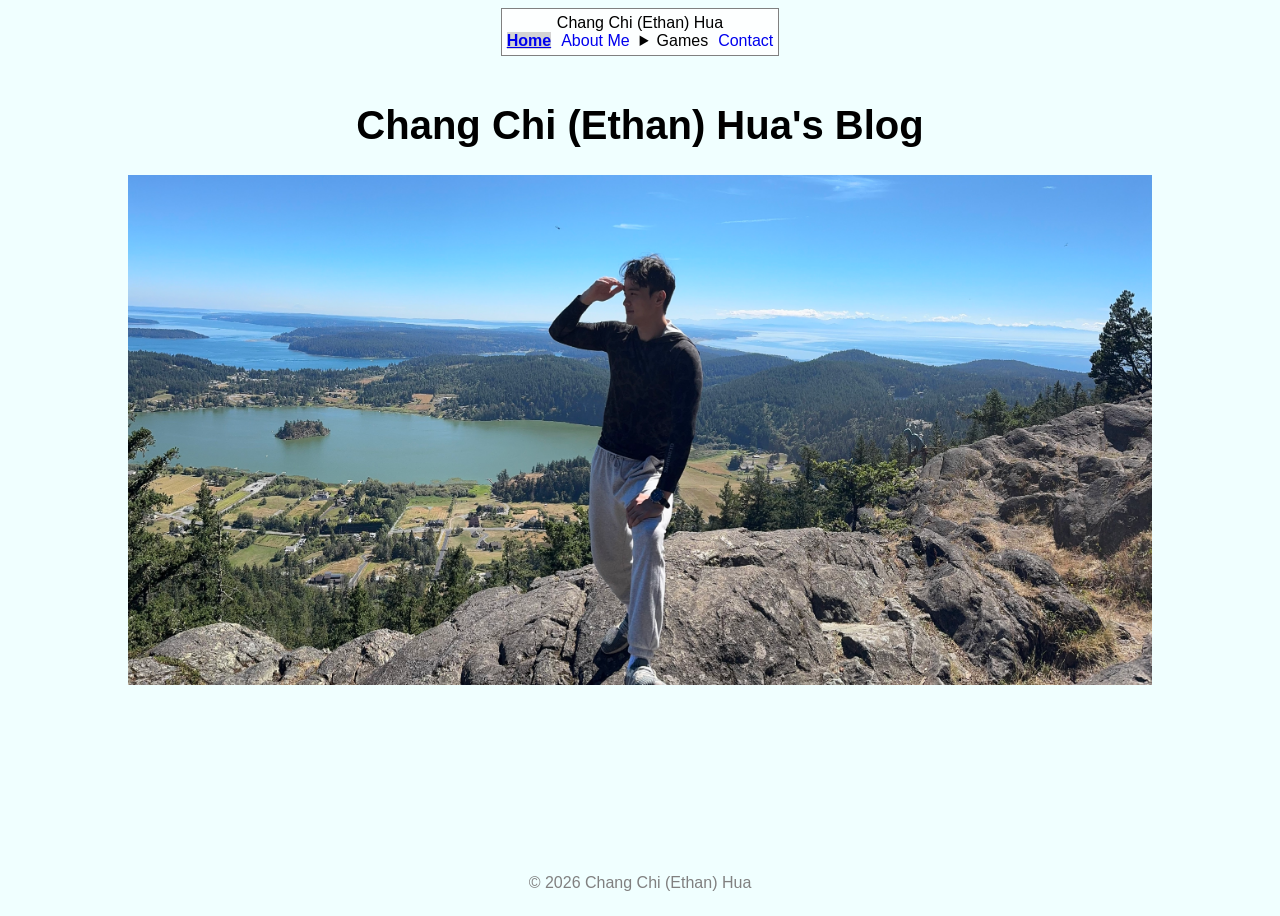
<file: index.html>
<!DOCTYPE html>
<html lang="en">
<head>
    <meta charset="UTF-8">
    <meta name="viewport" content="width=device-width, initial-scale=1.0">
    <title>My Website</title>
    <link rel="stylesheet" href="shared.css">
</head>
<body>
    <nav>
        <p class="site-title">Chang Chi (Ethan) Hua</p>
        <ul>
            <li><a href="index.html" class="current-page">Home</a></li>
            <li><a href="about.html">About Me</a></li>
            <li>
                <details>
                    <summary>Games</summary>
                    <ul>
                        <li><a href="games/crossword.html">Crossword</a></li>
                        <li>coming soon!</li>
                        <li>coming soon!</li>
                        <li>coming soon!</li>
                    </ul>
                </details>
            </li>
            <li><a href="contact.html">Contact</a></li>
        </ul>
    </nav>
    <main class="centered">
        <header class="centered">
            <h1>Chang Chi (Ethan) Hua's Blog</h1>
            <img src="images/IMG_9049.jpeg" alt="Me standing on the rock with mountains in the background">
        </header>
    </main>
    <footer>
        <p>&copy; 2026 Chang Chi (Ethan) Hua</p>
    </footer>
</body>
</html>
</file>
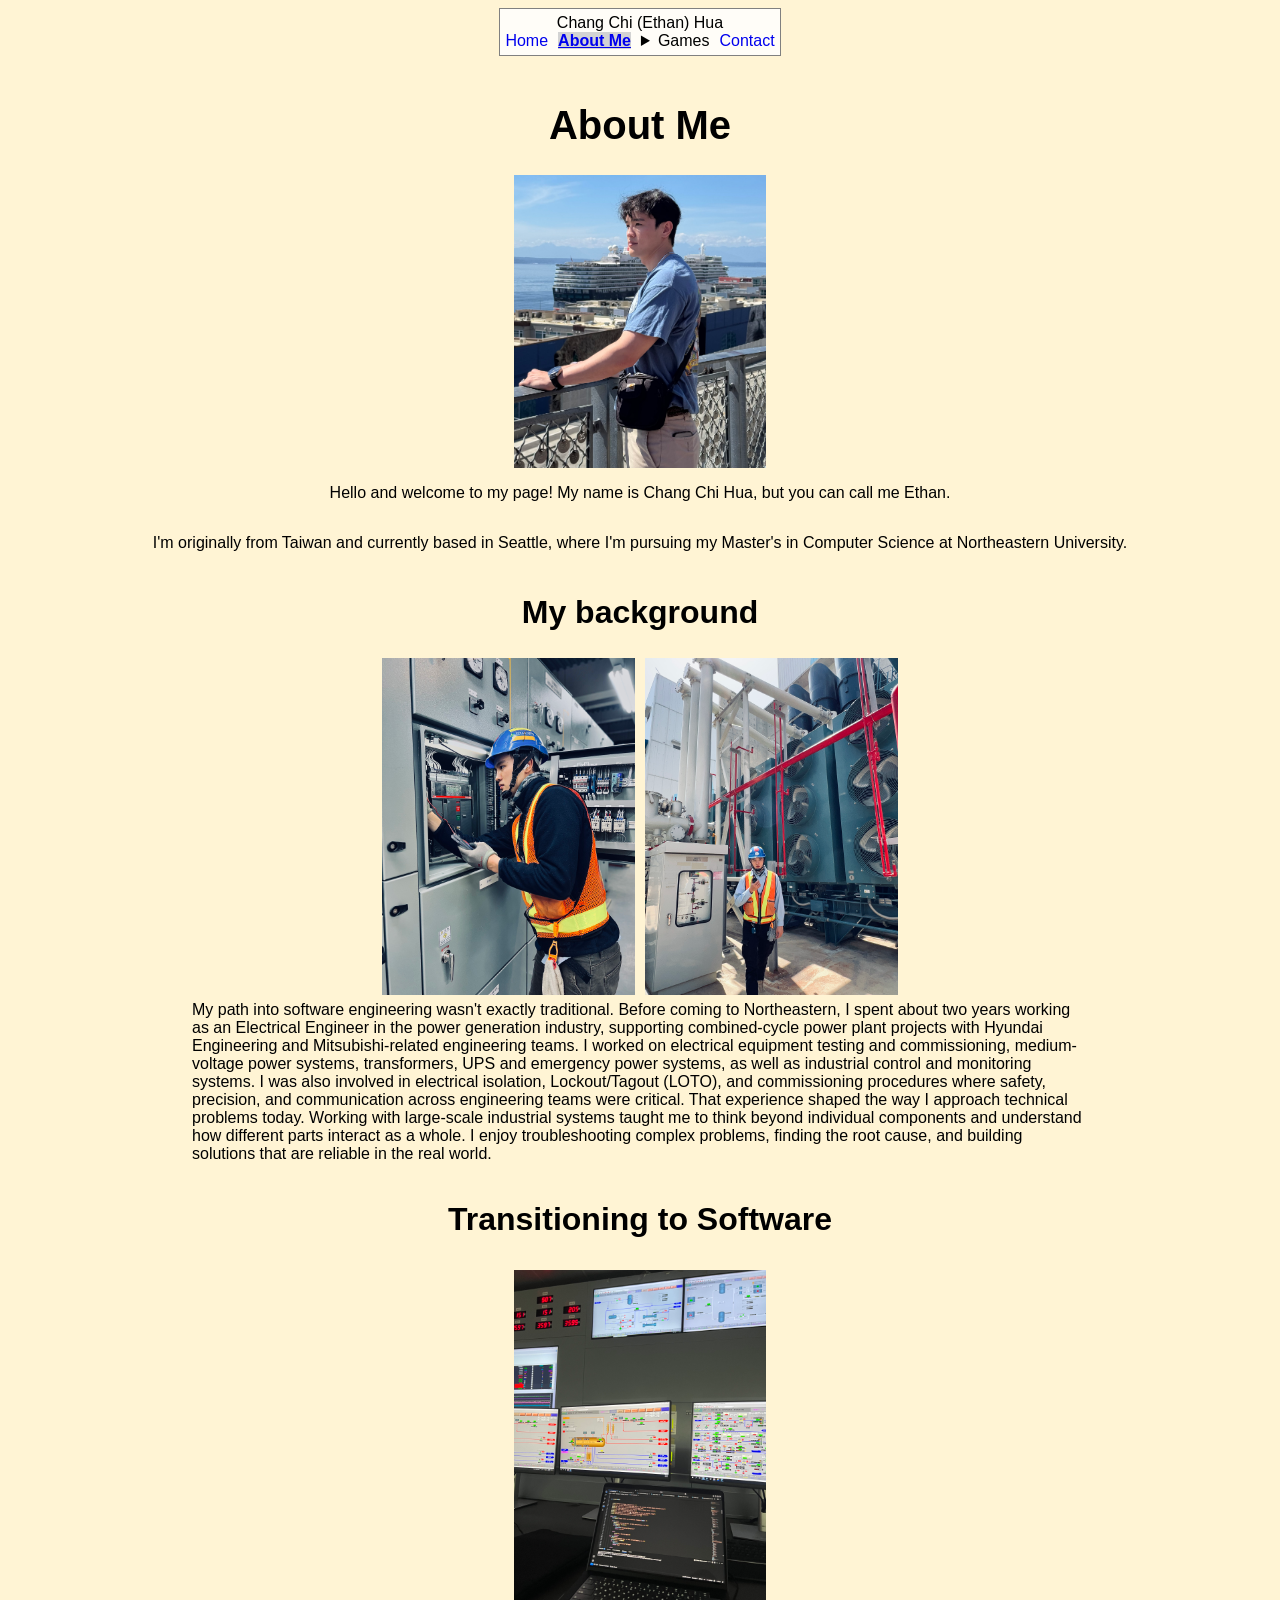
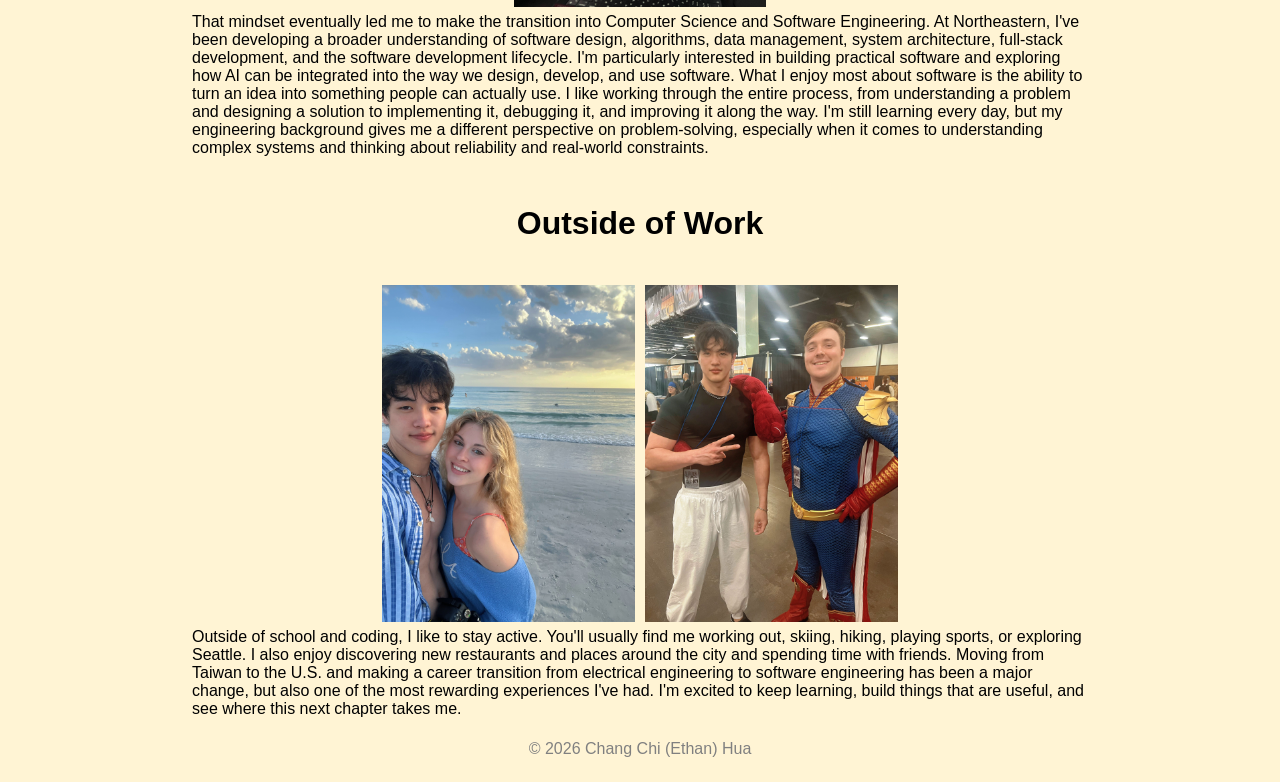
<file: about.html>
<!DOCTYPE html>
<html lang="en">
    <head>
        <meta charset="UTF-8">
        <meta name="viewport" content="width=device-width, initial-scale=1.0">
        <title>About me</title>
        <link rel="stylesheet" href="shared.css">
        <link rel="stylesheet" href="about.css">
    </head>
    <body>
        <nav>
            <p class="site-title">Chang Chi (Ethan) Hua</p>
            <ul>
                <li><a href="index.html">Home</a></li>
                <li><a href="about.html" class="current-page">About Me</a></li>
                <li>
                    <details>
                        <summary>Games</summary>
                        <ul>
                            <li><a href="games/crossword.html">Crossword</a></li>
                            <li>coming soon!</li>
                            <li>coming soon!</li>
                            <li>coming soon!</li>
                        </ul>
                    </details>
                </li>
                <li><a href="contact.html">Contact</a></li>
            </ul>
        </nav>
        <main class="centered">
            <header class="centered">
                <h1>About Me</h1>
                <img src="images/IMG_9426.jpg" alt="Me standing by the shore">
            </header>
                <p>Hello and welcome to my page! My name is Chang Chi Hua, but you can call me Ethan.</p>
                <p>I'm originally from Taiwan and currently based in Seattle, where I'm pursuing my Master's in Computer Science at Northeastern University.</p>
            </section>
            <section class="centered">
                <h2>My background</h2>
                <div>
                    <img src="images/IMG_4835.jpg" alt="Me troubleshooting the electrical panel">
                    <img src="images/IMG_5615.jpg" alt="Me standing next to HV transformer">
                </div>

                <p>
                    My path into software engineering wasn't exactly traditional. Before coming to Northeastern, I spent about two years working as an Electrical Engineer in the power generation industry, supporting combined-cycle power plant projects with Hyundai Engineering and Mitsubishi-related engineering teams. I worked on electrical equipment testing and commissioning, medium-voltage power systems, transformers, UPS and emergency power systems, as well as industrial control and monitoring systems. I was also involved in electrical isolation, Lockout/Tagout (LOTO), and commissioning procedures where safety, precision, and communication across engineering teams were critical.
                    That experience shaped the way I approach technical problems today. Working with large-scale industrial systems taught me to think beyond individual components and understand how different parts interact as a whole. I enjoy troubleshooting complex problems, finding the root cause, and building solutions that are reliable in the real world.
                </p>
            </section>
            <section class="centered">
                <h3>Transitioning to Software</h3>
                <img src="images/IMG_6517.jpg" alt="A picture of the power plant's control room">
                <p>
                    That mindset eventually led me to make the transition into Computer Science and Software Engineering. At Northeastern, I've been developing a broader understanding of software design, algorithms, data management, system architecture, full-stack development, and the software development lifecycle. I'm particularly interested in building practical software and exploring how AI can be integrated into the way we design, develop, and use software.
                    What I enjoy most about software is the ability to turn an idea into something people can actually use. I like working through the entire process, from understanding a problem and designing a solution to implementing it, debugging it, and improving it along the way. I'm still learning every day, but my engineering background gives me a different perspective on problem-solving, especially when it comes to understanding complex systems and thinking about reliability and real-world constraints.
                </p>
            </section>
            <section class="centered">
                <h4>Outside of Work</h4>
                <div>
                    <img src="images/IMG_3268.jpg" alt="Me and my girlfriend at the Siesta Key in Florida">
                    <img src="images/IMG_4182.jpg" alt="Me cosplaying as Toji from jjk during a comic con with homelander">
                </div>
                
                    <p>
                        Outside of school and coding, I like to stay active. You'll usually find me working out, skiing, hiking, playing sports, or exploring Seattle. I also enjoy discovering new restaurants and places around the city and spending time with friends.
                        Moving from Taiwan to the U.S. and making a career transition from electrical engineering to software engineering has been a major change, but also one of the most rewarding experiences I've had. I'm excited to keep learning, build things that are useful, and see where this next chapter takes me.
                    </p>
            </section>
        </main>
        <footer>
            <p>&copy; 2026 Chang Chi (Ethan) Hua</p>
        </footer>
    </body>
</html>
</file>
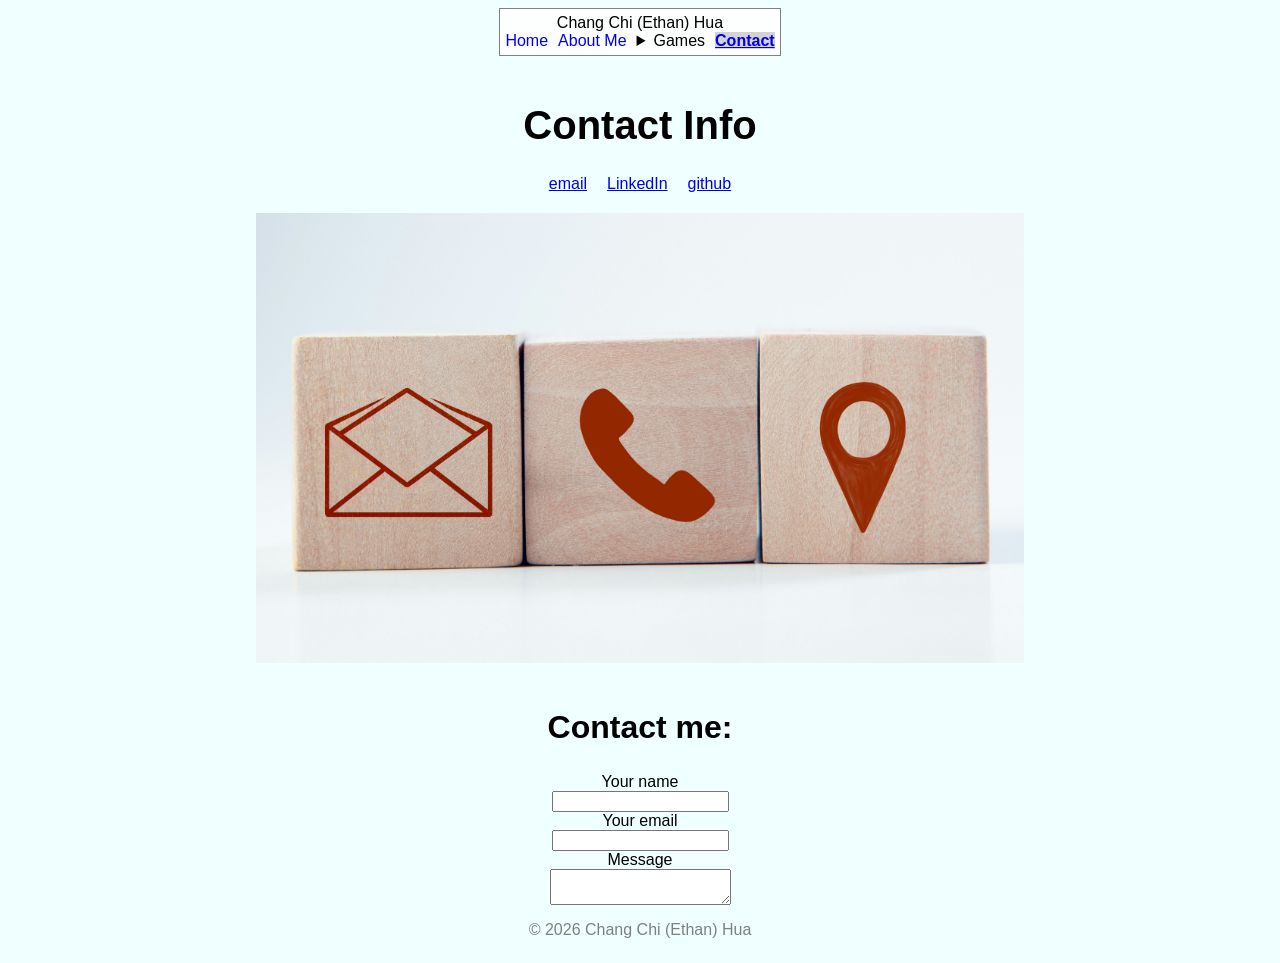
<file: contact.html>
<!DOCTYPE html>
<html lang="en">
<head>
    <meta charset="UTF-8">
    <meta name="viewport" content="width=device-width, initial-scale=1.0">
    <title>Contact</title>
    <link rel="stylesheet" href="shared.css">
    <link rel="stylesheet" href="contact.css">
</head>
<body class="Contact">
    <nav>
        <p class="site-title">Chang Chi (Ethan) Hua</p>
        <ul>
            <li><a href="index.html">Home</a></li>
            <li><a href="about.html">About Me</a></li>
            <li>
                <details>
                    <summary>Games</summary>
                    <ul>
                        <li><a href="games/crossword.html">Crossword</a></li>
                        <li>coming soon!</li>
                        <li>coming soon!</li>
                        <li>coming soon!</li>
                    </ul>
                </details>
            </li>
            <li><a href="contact.html" class="current-page">Contact</a></li>
        </ul>
    </nav>
    <main class="centered">
        <header>
            <h1>Contact Info</h1>
        </header>
        <ul>
            <li><a href="mailto:ethanhua052@gmail.com">email</a></li>
            <li><a href="https://www.linkedin.com/in/chang-chi-hua-4b0739268/">LinkedIn</a></li>
            <li><a href="https://github.com/Hcckii">github</a></li>
        </ul>
        <img src="images/sasun-bughdaryan-FzSGR5YbyFw-unsplash.jpg" alt="contact me">
        <h2>
            Contact me:
        </h2>
            <form class="centered">
                <label for="visitor-name">Your name</label>
                <input type="text" id="visitor-name" name="visitor-name">
            
                <label for="visitor-email">Your email</label>
                <input type="email" id="visitor-email" name="visitor-email">
            
                <label for="visitor-message">Message</label>
                <textarea id="visitor-message" name="visitor-message"></textarea>
            </form>
    </main>
    <footer>
        <p>&copy; 2026 Chang Chi (Ethan) Hua</p>
    </footer>
</body>
</html>
</file>
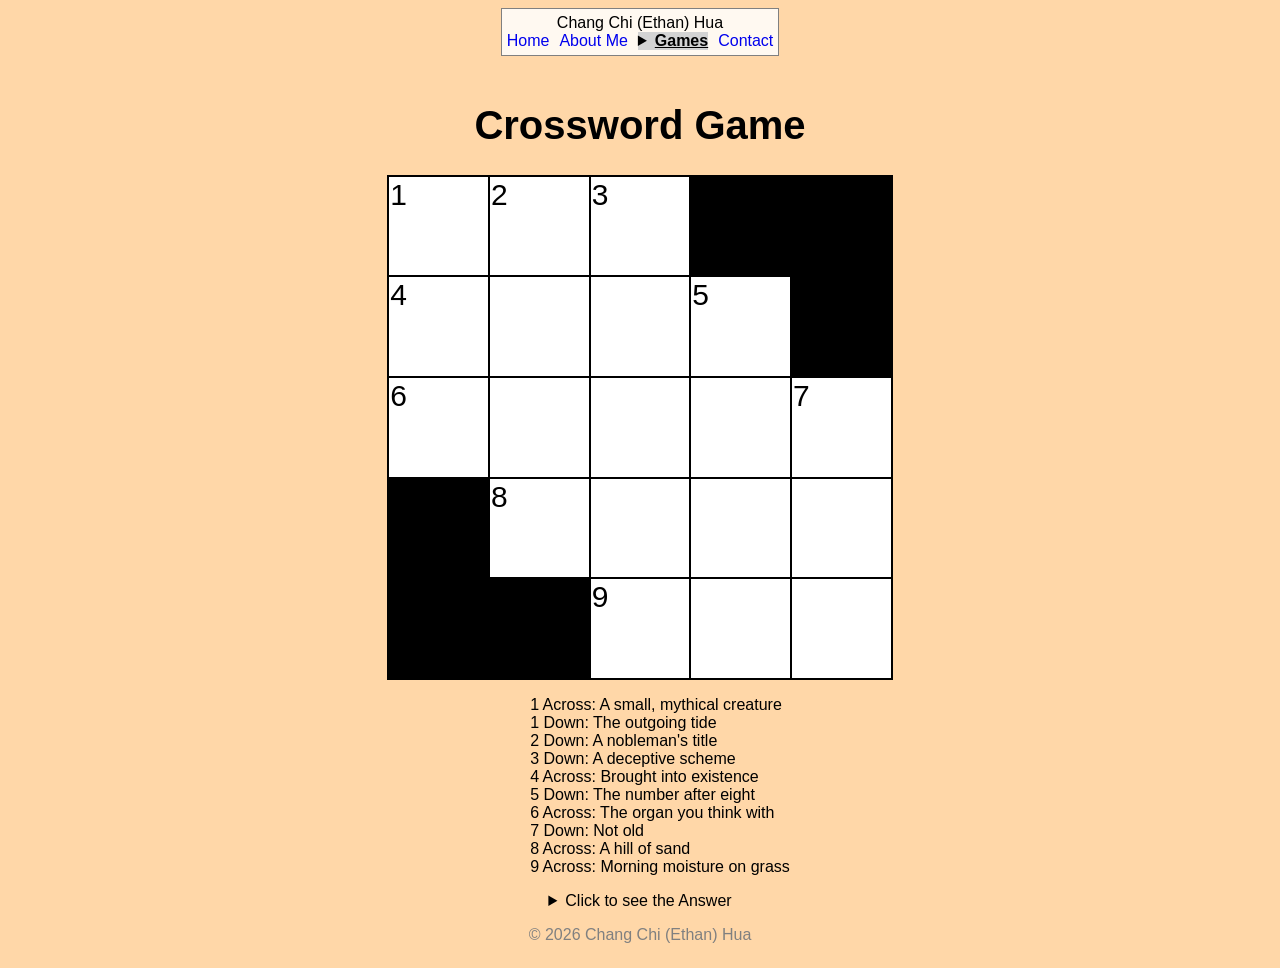
<file: games/crossword.html>
<!DOCTYPE html>
<html lang="en">
<head>
    <meta charset="UTF-8">
    <meta name="viewport" content="width=device-width, initial-scale=1.0">
    <title>Crossword Game</title>
    <link rel="stylesheet" href="../shared.css">
    <link rel="stylesheet" href="crossword.css">
</head>
<body>
    <nav>
        <p class="site-title">Chang Chi (Ethan) Hua</p>
        <ul>
            <li><a href="../index.html">Home</a></li>
            <li><a href="../about.html">About Me</a></li>
            <li>
                <details>
                    <summary class="current-page">Games</summary>
                    <ul>
                        <li><a href="crossword.html" class="current-page">Crossword</a></li>
                        <li>coming soon!</li>
                        <li>coming soon!</li>
                        <li>coming soon!</li>
                    </ul>
                </details>
            </li>
            <li><a href="../contact.html">Contact</a></li>
        </ul>
    </nav>
    <main class="centered">
        <header>
            <h1>Crossword Game</h1>
        </header>
        
        <div class="grid-container">
            <div class="cell" data-number="1">
                <input type="text" maxlength="1" aria-label="1 Across, 1 Down, Row 1, column 1">
            </div>

            <div class="cell" data-number="2">
                <input type="text" maxlength="1" aria-label="1 Across, 2 Down, Row 1, column 2">
            </div>
            
            <div class="cell" data-number="3">
                <input type="text" maxlength="1" aria-label="1 Across, 3 Down, Row 1, column 3">
            </div>
            
            <div class="block"></div>

            <div class="block"></div>

            <div class="cell" data-number="4">
                <input type="text" maxlength="1" aria-label="4 Across, Row 2, column 1">
            </div>
            
            <div class="cell">
                <input type="text" maxlength="1" aria-label="4 Across, Row 2, column 2">
            </div>
            
            <div class="cell">
                <input type="text" maxlength="1" aria-label="4 Across, Row 2, column 3">
            </div>
            
            <div class="cell" data-number="5">
                <input type="text" maxlength="1" aria-label="4 Across, 5 Down, Row 2, column 4">
            </div>

            <div class="block"></div>
            
            <div class="cell" data-number="6">
                <input type="text" maxlength="1" aria-label="6 Across, Row 3, column 1">
            </div>
            
            <div class="cell">
                <input type="text" maxlength="1" aria-label="6 Across, Row 3, column 2">
            </div>

            <div class="cell">
                <input type="text" maxlength="1" aria-label="6 Across, Row 3, column 3">
            </div>
            
            <div class="cell">
                <input type="text" maxlength="1" aria-label="6 Across, Row 3, column 4">
            </div>
            
            <div class="cell" data-number="7">
                <input type="text" maxlength="1" aria-label="6 Across, 7 Down, Row 3, column 5">
            </div>
            
            <div class="block"></div>

            <div class="cell" data-number="8">
                <input type="text" maxlength="1" aria-label="8 Across, Row 4, column 2">
            </div>
            
            <div class="cell">
                <input type="text" maxlength="1" aria-label="8 Across, Row 4, column 3">
            </div>
            
            <div class="cell">
                <input type="text" maxlength="1" aria-label="8 Across, Row 4, column 4">
            </div>
            
            <div class="cell">
                <input type="text" maxlength="1" aria-label="8 Across, Row 4, column 5">
            </div>

            <div class="block"></div>
    
            <div class="block"></div>
            
            <div class="cell" data-number="9">
                <input type="text" maxlength="1" aria-label="9 Across, Row 5, column 3">
            </div>

            <div class="cell">
                <input type="text" maxlength="1" aria-label="9 Across, Row 5, column 4">
            </div>

            <div class="cell">
                <input type="text" maxlength="1" aria-label="9 Across, Row 5, column 5">
            </div>
            
        </div>

        <div>
            <ul>
                <li>1 Across: A small, mythical creature</li>
                <li>1 Down: The outgoing tide</li>
                <li>2 Down: A nobleman's title</li>
                <li>3 Down: A deceptive scheme</li>
                <li>4 Across: Brought into existence</li>
                <li>5 Down: The number after eight</li>
                <li>6 Across: The organ you think with</li>
                <li>7 Down: Not old</li>
                <li>8 Across: A hill of sand</li> 
                <li>9 Across: Morning moisture on grass</li>
            </ul>
        </div>
            <details>
                <summary>Click to see the Answer</summary>
                <ul>
                    <li><details><summary>1 Across</summary>ELF</details></li>
                    <li><details><summary>1 Down</summary>EBB</details></li>
                    <li><details><summary>2 Down</summary>LORD</details></li>
                    <li><details><summary>3 Down</summary>FRAUD</details></li>
                    <li><details><summary>4 Across</summary>BORN</details></li>
                    <li><details><summary>5 Down</summary>NINE</details></li>
                    <li><details><summary>6 Across</summary>BRAIN</details></li>
                    <li><details><summary>7 Down</summary>NEW</details></li>
                    <li><details><summary>8 Across</summary>DUNE</details></li>
                    <li><details><summary>9 Across</summary>DEW</details></li>
                </ul>
            </details>
            
           
    </main>
    <footer>
        <p>&copy; 2026 Chang Chi (Ethan) Hua</p>
    </footer>
</body>
</html>
</file>
<file: shared.css>
:root {
    --color-bg: azure;
    --color-bg-game:rgba(255, 140, 0, 0.343);
    --color-bg-about: rgba(255, 243, 205, 0.852);
    --color-accent: lightblue;
    --color-focus: rgb(131, 72, 72);
    
}

*{
    box-sizing: border-box;
}

body{
    display: flex;
    font-family: Arial;
    flex-direction: column;
    align-items: center;
    background-color: var(--color-bg);
    min-height: 100vh;
}

main{
    padding-top: 20px;
}

nav {
    padding:5px;
    position: sticky;
    top: 0;
    background-color: rgba(255, 255, 255, 0.834);
    border: solid gray 1px;
}

nav p{
    display: flex;
    flex-direction: column;
    align-items: center;
    margin: 0;
    padding: 0;
}
nav ul{
    display: flex;
    list-style: none;
    gap: 10px;
    margin: 0;
    padding: 0;
}
nav a:hover{
    background-color: var(--color-accent);
}
nav a:focus-visible {
    outline: 3px solid var(--color-focus);
    outline-offset: 2px;
}

nav a {
    text-decoration: none;
    transition: background-color 0.2s;
}

details ul{
    display:flex;
    flex-direction: column;
    list-style: none;
    gap: 1px;
    margin: 0;
    padding: 0;
}
.current-page{
    background-color: lightgray;
    font-weight: bold;
    text-decoration: underline;
}


.site-title{
    display:flex;
}

.container{
    display:flex;
    width: 70%;
    aspect-ratio: 1/1;
    justify-content: center;
    align-items: center;
    background-color: blanchedalmond;
    border:dotted gray;
    flex-wrap: wrap;
    gap:10px;
}

.grid-container{
    display:grid;
    width: 70%;
    aspect-ratio: 1/1;
    grid-template-columns: repeat(5, 1fr);
    grid-template-rows: repeat(5, 1fr);
    border:solid black 1px;
}

.centered{
    display: flex;
    flex-direction: column;
    align-items: center;
    align-content: center;
    justify-content: center;
}


h1{
    font-size: 1.5rem;
}
h2{
    font-size: 1rem;
}

img{
    width: 80vw;
    height: auto;
}
@media (min-width:864px){
    h1{
        font-size: 2.5rem;
    }
    h2{
        font-size: 2rem;
    }
    .grid-container{
        width: 40%;
    }
    .container{
        width: 40%;
    }
}

footer{
    margin-top: auto;
    color:gray;
}
</file>
<file: about.css>
img{
    width: 50%;
    height: auto;
}

body{
    background-color:var(--color-bg-about);
}
h2{
    font-size: 1.5rem;
}
h3{
    font-size: 1.5rem;
}
h4{
    font-size: 1.5rem;
}

section div{
    display: flex;
    justify-content: center;
    gap:10px;
}


section p{
    display: flex;
    flex-direction: column;
    align-items: center;
    margin:6px;
    width: 90vw;
}

@media (min-width:864px){
    img{
        width:20%;
        height: auto;
    }
    section p{
        width: 70vw;
    }
    h2{
        font-size: 2rem;
    }
    h3{
        font-size: 2rem;
    }
    h4{
        font-size: 2rem;
    }
}
</file>
<file: contact.css>
main ul{
    display: flex;
    justify-content: center;
    list-style: none;
    gap:20px;
    padding: 0;
    margin: 0;
}

img{
    width:80vw;
    height: auto;
    margin:20px;
}

@media (min-width:864px) {
    img{
        width:60vw;
    }
    
}
</file>
<file: games/crossword.css>
*{
    box-sizing: border-box;
}

body{
    background-color: var(--color-bg-game);
    display: flex;
    flex-direction: column;
    justify-content: center;
    align-items: center;
}

.box{
    width: 100px;
    height: 100px;
    background-color: lightblue;
    border: solid black;
}

.grid-container{
    display:grid;
    width: 70%;
    aspect-ratio: 1/1;
    grid-template-columns: repeat(5, 1fr);
    grid-template-rows: repeat(5, 1fr);
    border:solid black 1px;
}

main ul{
    list-style: none;
}

.cell input[type="text"]{
    text-align: center;
    font-size: 30px;
    width: 100%;
    height: 100%;
    border:solid black 1px;
}

.block{
    background-color: black;
}

.cell {
    position: relative;
}

.cell[data-number]::before {
    content: attr(data-number);
    position: absolute;
    top: 2px;
    left: 2px;
    font-size: 15px;
    z-index: 1;
}

@media (min-width:864px){
    .grid-container{
        width: 40%;
    }
    .cell input[type="text"]{
        font-size: 40px;
    }
    .cell[data-number]::before {
        font-size: 30px;
    }
    .container{
        width: 40%;
    }
}
</file>
